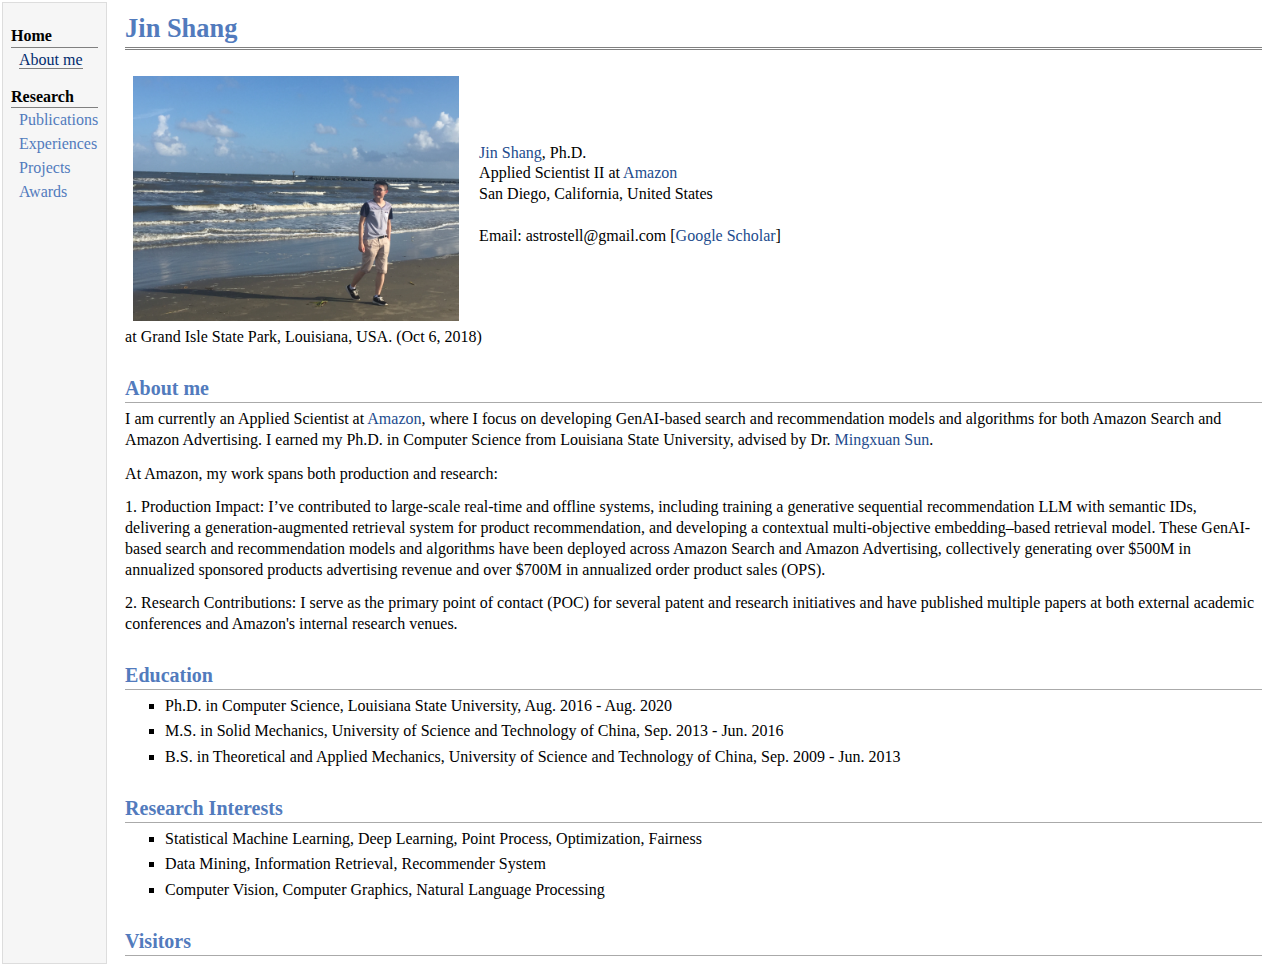
<file: index.html>
<!DOCTYPE html PUBLIC "-//W3C//DTD XHTML 1.1//EN"
  "http://www.w3.org/TR/xhtml11/DTD/xhtml11.dtd">
<html xmlns="http://www.w3.org/1999/xhtml" xml:lang="en">
<head>
<meta name="generator" content="jemdoc, see http://jemdoc.jaboc.net/" />
<meta http-equiv="Content-Type" content="text/html;charset=utf-8" />
<link rel="stylesheet" href="jemdoc.css" type="text/css" />
<title>Jin Shang</title>
</head>
<body>
<table summary="Table for page layout." id="tlayout">
<tr valign="top">
<td id="layout-menu">
<div class="menu-category">Home</div>
<div class="menu-item"><a href="index.html" class="current">About&nbsp;me</a></div>
<div class="menu-category">Research</div>
<div class="menu-item"><a href="publications.html">Publications</a></div>
<div class="menu-item"><a href="experiences.html">Experiences</a></div>
<div class="menu-item"><a href="projects.html">Projects</a></div>
<div class="menu-item"><a href="awards.html">Awards</a></div>
</td>
<td id="layout-content">
<div id="toptitle">
<h1>Jin Shang</h1>
</div>
<table class="imgtable"><tr><td>
<img src="photos/bio4.jpeg" alt="alt text" width="326px" height="245px" />&nbsp;</td>
<td align="left"><p><a href="https://jshang2.github.io">Jin Shang</a>, Ph.D. <br /> 
Applied Scientist II at <a href="https://www.amazon.com/">Amazon</a> <br />
San Diego, California, United States <br />
<br />
Email: astrostell@gmail.com [<a href="https://scholar.google.com/citations?user=CIfBuzcAAAAJ&amp;hl=en">Google Scholar</a>] <br /></p>
</td></tr></table>
<p>at Grand Isle State Park, Louisiana, USA. (Oct 6, 2018)</p>
<h2>About me</h2>
<p>I am currently an Applied Scientist at <a href="https://www.amazon.com/">Amazon</a>, where I focus on developing GenAI-based search and recommendation models and algorithms for both Amazon Search and Amazon Advertising. I earned my Ph.D. in Computer Science from Louisiana State University, advised by Dr. <a href="http://csc.lsu.edu/~msun/">Mingxuan Sun</a>.</p>
<p>At Amazon, my work spans both production and research:</p>
<p>1. Production Impact:
I’ve contributed to large-scale real-time and offline systems, including training a generative sequential recommendation LLM with semantic IDs, delivering a generation-augmented retrieval system for product recommendation, and developing a contextual multi-objective embedding–based retrieval model. These GenAI-based search and recommendation models and algorithms have been deployed across Amazon Search and Amazon Advertising, collectively generating over $500M in annualized sponsored products advertising revenue and over $700M in annualized order product sales (OPS).</p>
<p>2. Research Contributions:
I serve as the primary point of contact (POC) for several patent and research initiatives and have published multiple papers at both external academic conferences and Amazon's internal research venues.</p>
<h2>Education </h2>
<ul>
<li><p>Ph.D. in Computer Science, Louisiana State University, Aug. 2016 - Aug. 2020</p>
</li>
<li><p>M.S. in Solid Mechanics, University of Science and Technology of China, Sep. 2013 - Jun. 2016</p>
</li>
<li><p>B.S. in Theoretical and Applied Mechanics, University of Science and Technology of China, Sep. 2009 - Jun. 2013</p>
</li>
</ul>
<h2>Research Interests </h2>
<ul>
<li><p>Statistical Machine Learning, Deep Learning, Point Process, Optimization, Fairness</p>
</li>
<li><p>Data Mining, Information Retrieval, Recommender System </p>
</li>
<li><p>Computer Vision, Computer Graphics, Natural Language Processing</p>
</li>
</ul>
<h2>Visitors</h2>
<script type='text/javascript' id='clustrmaps' src='//cdn.clustrmaps.com/map_v2.js?cl=ffffff&w=300&t=n&d=weAawplBogRZm4707J2DPkv1Pn3WYzslKBDineUl-bw'></script>
</td>
</tr>
</table>
</body>
</html>
</file>
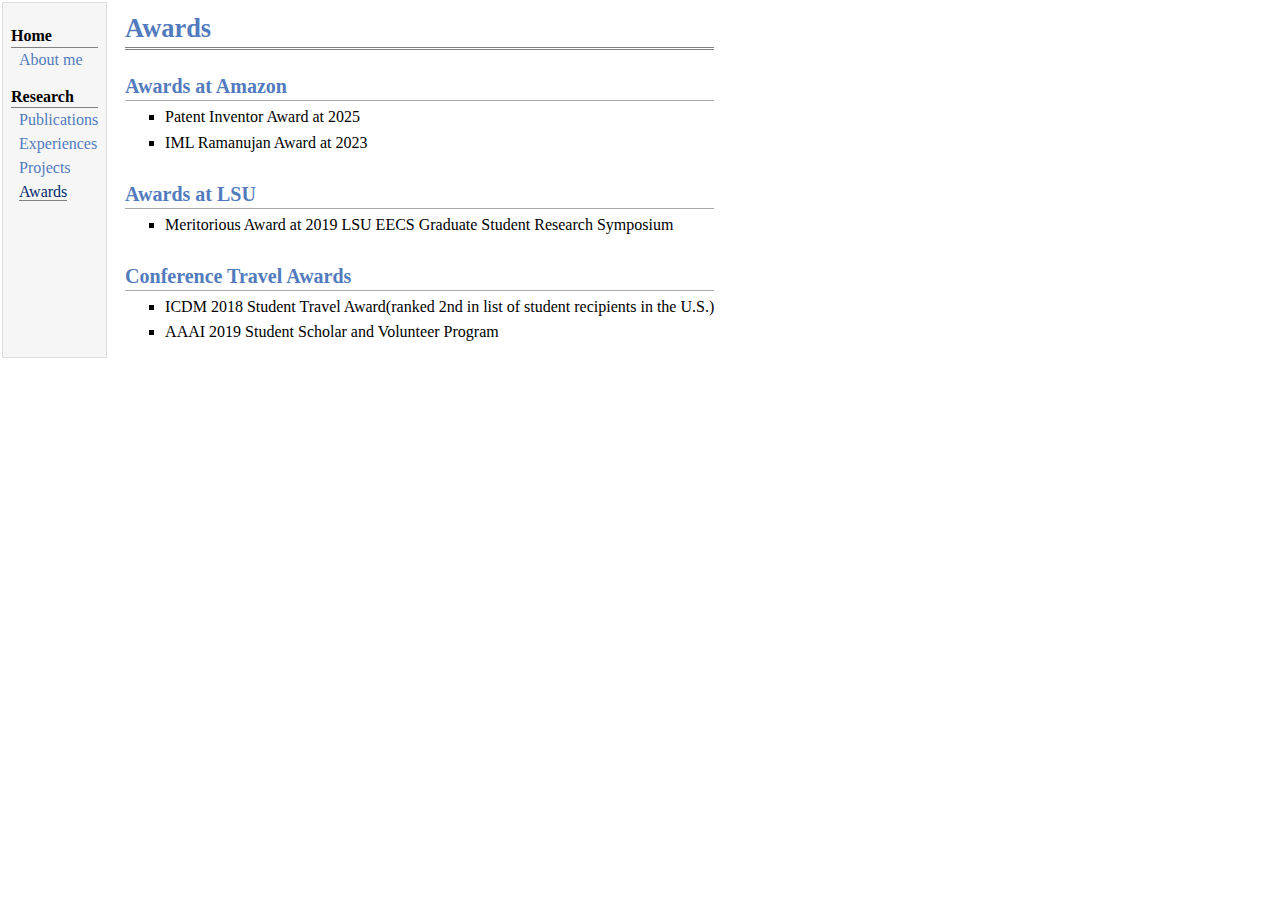
<file: awards.html>
<!DOCTYPE html PUBLIC "-//W3C//DTD XHTML 1.1//EN"
  "http://www.w3.org/TR/xhtml11/DTD/xhtml11.dtd">
<html xmlns="http://www.w3.org/1999/xhtml" xml:lang="en">
<head>
<meta name="generator" content="jemdoc, see http://jemdoc.jaboc.net/" />
<meta http-equiv="Content-Type" content="text/html;charset=utf-8" />
<link rel="stylesheet" href="jemdoc.css" type="text/css" />
<title>Awards</title>
</head>
<body>
<table summary="Table for page layout." id="tlayout">
<tr valign="top">
<td id="layout-menu">
<div class="menu-category">Home</div>
<div class="menu-item"><a href="index.html">About&nbsp;me</a></div>
<div class="menu-category">Research</div>
<div class="menu-item"><a href="publications.html">Publications</a></div>
<div class="menu-item"><a href="experiences.html">Experiences</a></div>
<div class="menu-item"><a href="projects.html">Projects</a></div>
<div class="menu-item"><a href="awards.html" class="current">Awards</a></div>
</td>
<td id="layout-content">
<div id="toptitle">
<h1>Awards</h1>
</div>
<h2>Awards at Amazon</h2>
<ul>
<li><p>Patent Inventor Award at 2025</p>
</li>
<li><p>IML Ramanujan Award at 2023</p>
</li>
</ul>
<h2>Awards at LSU</h2>
<ul>
<li><p>Meritorious Award at 2019 LSU EECS Graduate Student Research Symposium</p>
</li>
</ul>
<h2>Conference Travel Awards</h2>
<ul>
<li><p>ICDM 2018 Student Travel Award(ranked 2nd in list of student recipients in the U.S.)</p>
</li>
<li><p>AAAI 2019 Student Scholar and Volunteer Program</p>
</li>
</ul>
</td>
</tr>
</table>
</body>
</html>
</file>
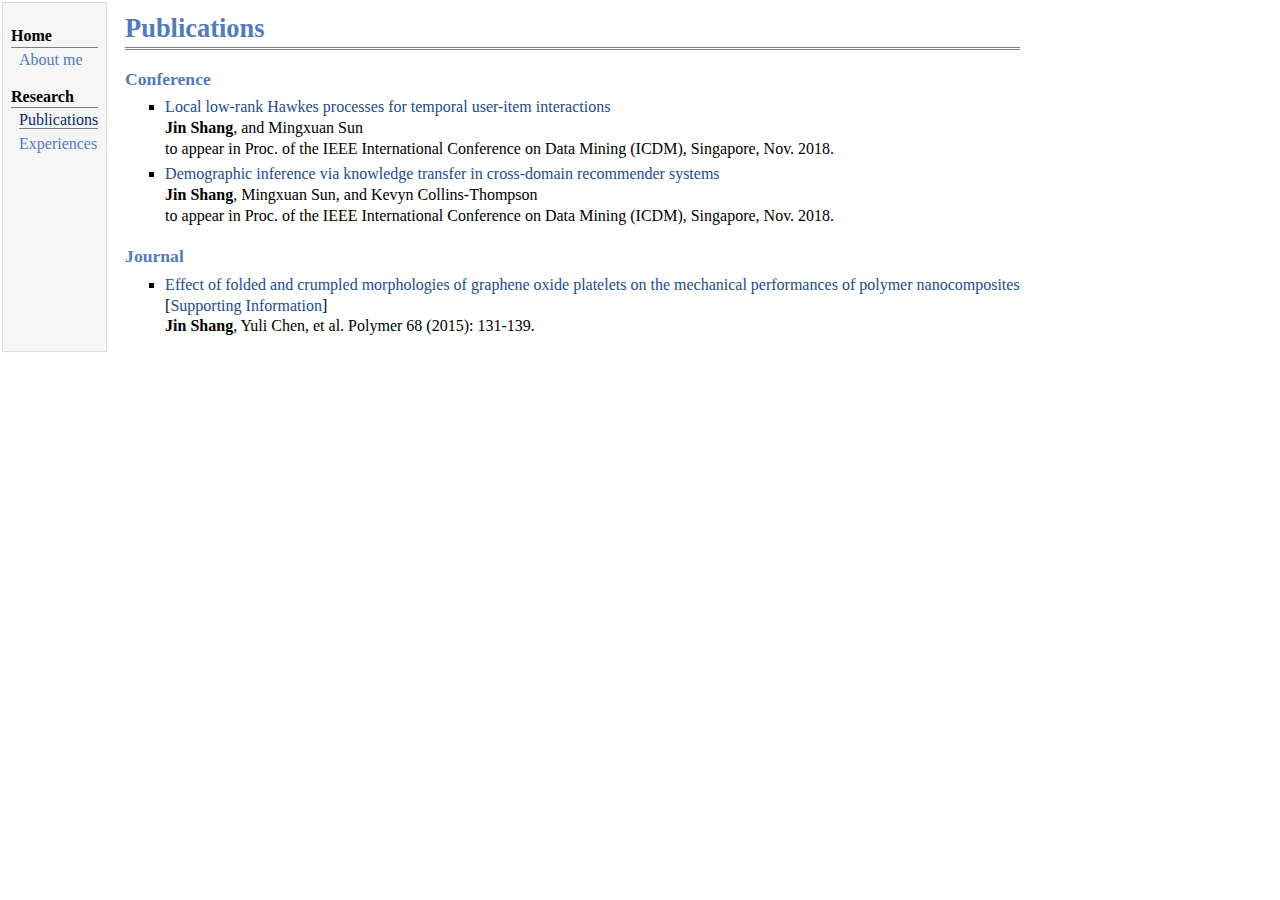
<file: publications.html>
<!DOCTYPE html PUBLIC "-//W3C//DTD XHTML 1.1//EN"
  "http://www.w3.org/TR/xhtml11/DTD/xhtml11.dtd">
<html xmlns="http://www.w3.org/1999/xhtml" xml:lang="en">
<head>
<meta name="generator" content="jemdoc, see http://jemdoc.jaboc.net/" />
<meta http-equiv="Content-Type" content="text/html;charset=utf-8" />
<link rel="stylesheet" href="jemdoc.css" type="text/css" />
<link rel="shortcut icon" type="image/x-icon" href="favicon.ico" />
<title>Publications </title>
</head>
<body>
<table summary="Table for page layout." id="tlayout">
<tr valign="top">
<td id="layout-menu">
<div class="menu-category">Home</div>
<div class="menu-item"><a href="index.html">About&nbsp;me</a></div>
<div class="menu-category">Research</div>
<div class="menu-item"><a href="publications.html" class="current">Publications</a></div>
<div class="menu-item"><a href="experiences.html">Experiences</a></div>
</td>
<td id="layout-content">
<div id="toptitle">
<h1>Publications </h1>
</div>
<h3>Conference</h3>
<ul>
<li><p><a href="pubs/local-low-rank.pdf">Local low-rank Hawkes processes for temporal user-item interactions</a> <br />

<b>Jin Shang</b>, and Mingxuan Sun <br />
to appear in Proc. of the IEEE International Conference on Data Mining (ICDM), Singapore, Nov. 2018.</p>
</li>
<li><p><a href="pubs/crossdemo.pdf">Demographic inference via knowledge transfer in cross-domain recommender systems</a> <br />

<b>Jin Shang</b>, Mingxuan Sun, and Kevyn Collins-Thompson <br />
to appear in Proc. of the IEEE International Conference on Data Mining (ICDM), Singapore, Nov. 2018.</p>
</li>
</ul>
<h3>Journal</h3>
<ul>
<li><p><a href="pubs/Effect.pdf">Effect of folded and crumpled morphologies of graphene oxide platelets on the mechanical performances of polymer nanocomposites</a> <br />
[<a href="pubs/Sup.docx">Supporting Information</a>] <br />
<b>Jin Shang</b>, Yuli Chen, et al. Polymer 68 (2015): 131-139.</p>
</li>
</ul>
</td>
</tr>
</table>
</body>
</html>
</file>
<file: jemdoc.css>
/* Default css file for jemdoc. */

table#tlayout {
    border: none;
    border-collapse: separate;
    background: white;
}

body {
	background: white;
	font-family: Georgia, serif;
	padding-bottom: 8px;
	margin: 0;
}

#layout-menu {
	background: #f6f6f6;
	border: 1px solid #dddddd;
	padding-top: 0.5em;
	padding-left: 8px;
	padding-right: 8px;
	font-size: 1.0em;
	width: auto;
	white-space: nowrap;
    text-align: left;
    vertical-align: top;
}

#layout-menu td {
	background: #f4f4f4;
    vertical-align: top;
}

#layout-content {
	padding-top: 0.0em;
	padding-left: 1.0em;
	padding-right: 1.0em;
    border: none;
    background: white;
    text-align: left;
    vertical-align: top;
}

#layout-menu a {
	line-height: 1.5em;
	margin-left: 0.5em;
}

tt {
    background: #ffffdd;
}

pre, tt {
	font-size: 90%;
	font-family: monaco, monospace;
}

a, a > tt {
	color: #224b8d;
	text-decoration: none;
}

a:hover {
	border-bottom: 1px gray dotted;
}

#layout-menu a.current:link, #layout-menu a.current:visited {
	color: #022b6d;
	border-bottom: 1px gray solid;
}
#layout-menu a:link, #layout-menu a:visited, #layout-menu a:hover {
	color: #527bbd;
	text-decoration: none;
}
#layout-menu a:hover {
	text-decoration: none;
}

div.menu-category {
	border-bottom: 1px solid gray;
	margin-top: 0.8em;
	padding-top: 0.2em;
	padding-bottom: 0.1em;
	font-weight: bold;
}

div.menu-item {
	padding-left: 16px;
	text-indent: -16px;
}

div#toptitle {
	padding-bottom: 0.2em;
	margin-bottom: 1.5em;
	border-bottom: 3px double gray;
}

/* Reduce space if we begin the page with a title. */
div#toptitle + h2, div#toptitle + h3 {
	margin-top: -0.7em;
}

div#subtitle {
	margin-top: 0.0em;
	margin-bottom: 0.0em;
	padding-top: 0em;
	padding-bottom: 0.1em;
}

em {
	font-style: italic;
}

strong {
	font-weight: bold;
}


h1, h2, h3 {
	color: #527bbd;
	margin-top: 0.7em;
	margin-bottom: 0.3em;
	padding-bottom: 0.2em;
	line-height: 1.0;
	padding-top: 0.5em;
	border-bottom: 1px solid #aaaaaa;
}

h1 {
	font-size: 165%;
}

h2 {
	padding-top: 0.8em;
	font-size: 125%;
}

h2 + h3 {
    padding-top: 0.2em;
}

h3 {
	font-size: 110%;
	border-bottom: none;
}

p {
	margin-top: 0.0em;
	margin-bottom: 0.8em;
	padding: 0;
	line-height: 1.3;
}

pre {
	padding: 0;
	margin: 0;
}

div#footer {
	font-size: small;
	border-top: 1px solid #c0c0c0;
	padding-top: 0.1em;
	margin-top: 4.0em;
	color: #c0c0c0;
}

div#footer a {
	color: #80a0b0;
}

div#footer-text {
	float: left;
	padding-bottom: 8px;
}

ul, ol, dl {
	margin-top: 0.2em;
	padding-top: 0;
	margin-bottom: 0.8em;
}

dt {
	margin-top: 0.5em;
	margin-bottom: 0;
}

dl {
	margin-left: 20px;
}

dd {
	color: #222222;
}

dd > *:first-child {
	margin-top: 0;
}

ul {
	list-style-position: outside;
	list-style-type: square;
}

p + ul, p + ol {
	margin-top: -0.5em;
}

li ul, li ol {
	margin-top: -0.3em;
}

ol {
	list-style-position: outside;
	list-style-type: decimal;
}

li p, dd p {
	margin-bottom: 0.3em;
}


ol ol {
	list-style-type: lower-alpha;
}

ol ol ol {
	list-style-type: lower-roman;
}

p + div.codeblock {
	margin-top: -0.6em;
}

div.codeblock, div.infoblock {
	margin-right: 0%;
	margin-top: 1.2em;
	margin-bottom: 1.3em;
}

div.blocktitle {
	font-weight: bold;
	color: #cd7b62;
	margin-top: 1.2em;
	margin-bottom: 0.1em;
}

div.blockcontent {
	border: 1px solid silver;
	padding: 0.3em 0.5em;
}

div.infoblock > div.blockcontent {
	background: #ffffee;
}

div.blockcontent p + ul, div.blockcontent p + ol {
	margin-top: 0.4em;
}

div.infoblock p {
	margin-bottom: 0em;
}

div.infoblock li p, div.infoblock dd p {
	margin-bottom: 0.5em;
}

div.infoblock p + p {
	margin-top: 0.8em;
}

div.codeblock > div.blockcontent {
	background: #f6f6f6;
}

span.pycommand {
	color: #000070;
}

span.statement {
	color: #008800;
}
span.builtin {
	color: #000088;
}
span.special {
	color: #990000;
}
span.operator {
	color: #880000;
}
span.error {
	color: #aa0000;
}
span.comment, span.comment > *, span.string, span.string > * {
	color: #606060;
}

@media print {
	#layout-menu { display: none; }
}

#fwtitle {
	margin: 2px;
}

#fwtitle #toptitle {
	padding-left: 0.5em;
	margin-bottom: 0.5em;
}

#layout-content h1:first-child, #layout-content h2:first-child, #layout-content h3:first-child {
	margin-top: -0.7em;
}

div#toptitle h1, #layout-content div#toptitle h1 {
	margin-bottom: 0.0em;
	padding-bottom: 0.1em;
	padding-top: 0;
	margin-top: 0.5em;
	border-bottom: none;
}

img.eq {
	padding: 0;
	padding-left: 0.1em;
	padding-right: 0.1em;
	margin: 0;
}

img.eqwl {
	padding-left: 2em;
	padding-top: 0.6em;
	padding-bottom: 0.2em;
	margin: 0;
}

table {
    border: 2px solid black;
    border-collapse: collapse;
}

td {
    padding: 2px;
    padding-left: 0.5em;
    padding-right: 0.5em;
    text-align: center;
    border: 1px solid gray;
}

table + table {
    margin-top: 1em;
}

tr.heading {
    font-weight: bold;
    border-bottom: 2px solid black;
}

img {
    border: none;
}

table.imgtable, table.imgtable td {
    border: none;
    text-align: left;
}
</file>
